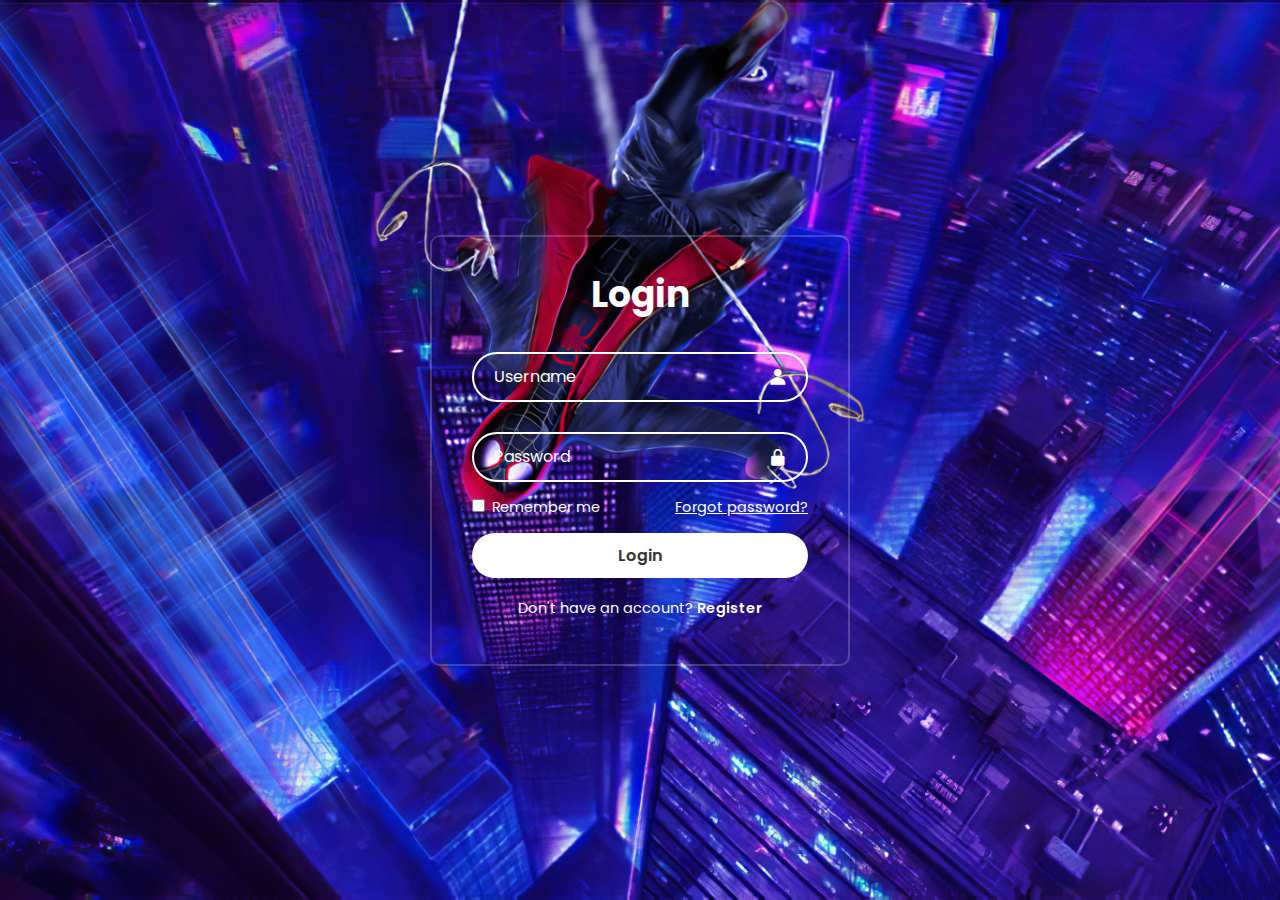
<file: index.html>
<!DOCTYPE html>
<html lang="en">
 
<head>
    <meta charset="UTF=8">
    <meta http-equiv="X-UA-Compatible" content="IE-edge">
    <meta name="viewport" content="width=device-width, initial-scale=1.0">
    <title>Login Form</title>
    <link rel="stylesheet" href="style.css">
    <link href='https://unpkg.com/boxicons@2.1.4/css/boxicons.min.css' rel='stylesheet'>
</head>

<body>

     <div class="wrapper">
        <form action="../Website/website.html"> 
            <h1>Login</h1>
            <div class="input-box">
                <input type="text" placeholder="Username" required>
                <i class='bx bxs-user'></i>
            </div>
            <div class="input-box">
                <input type="password"
                placeholder="Password" required>
                <i class='bx bxs-lock-alt'></i>
            </div>

            <div class="remember-forgot">
                <label><input type="checkbox"> Remember me</label>
                <a href="#">Forgot password?</a>
            </div>

           <a href="\Website">
     <button type="submit" class="btn">Login</button>
</a> 
         

            <div class="register-link">
                <p>Don't have an account? <a href="../Registration Form/index.html">Register</a></p>
            </div>

        </form>
     </div>

    </body>

    </html>
</file>
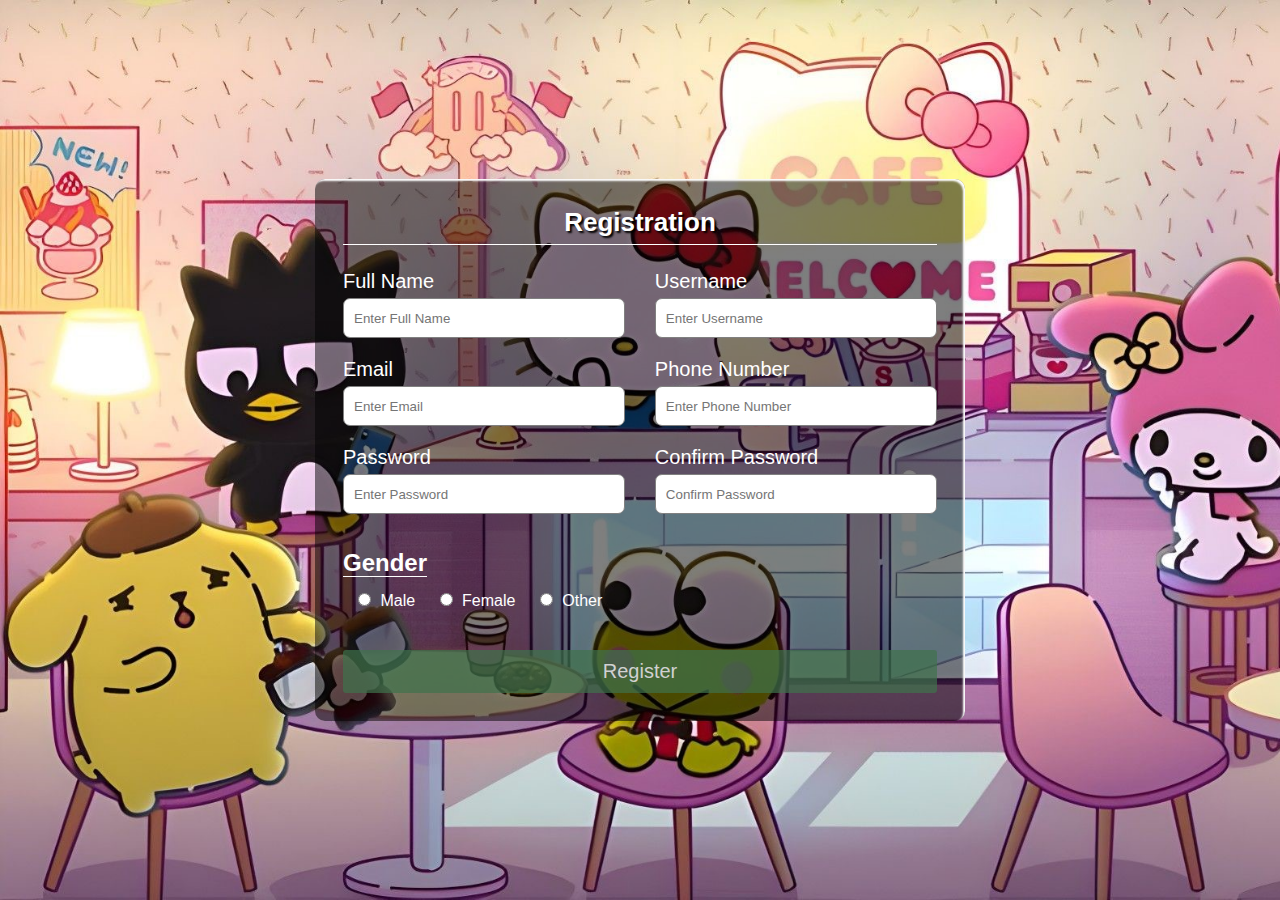
<file: Registration Form/index.html>
<!DOCTYPE html>
<html>
  <head>
    <meta charset="UTF=8" />
    <meta name="viewport" content="width=device-width, initial-scale=1.0" />
    <title>Responsive Registration Form</title>
    <link rel="stylesheet" href="style.css" />
  </head>
  <body>
    <div class="container">
        <h1 class="form-title">Registration</h1>
        <form action="../Login/login.html">
          <div class="main-user-info">
            <div class="user-input-box">
              <label for="fullName">Full Name</label>
              <input type="text"
              id="fullName"
              name="fullName"
              placeholder="Enter Full Name"/>
            </div>
            <div class="user-input-box">
              <label for="username">Username</label>
              <input type="text"
              id="username"
              name="username"
              placeholder="Enter Username"/>
            </div>
            <div class="user-input-box">
              <label for="email">Email</label>
              <input type="email"
              id="email"
              name="email"
              placeholder="Enter Email"/>
            </div>
            <div class="user-input-box">
              <label for="phoneNumber">Phone Number</label>
              <input type="text"
              id="phoneNumber"
              name="phoneNumber"
              placeholder="Enter Phone Number"/>
            </div>
            <div class="user-input-box">
              <label for="password">Password</label>
              <input type="password"
              id="password"
              name="password"
              placeholder="Enter Password"/>
            </div>
            <div class="user-input-box">
              <label for="confirmPassword">Confirm Password</label>
              <input type="password"
              id="confirmPassword"
              name="confirmPassword"
              placeholder="Confirm Password"/>
         </div>
         </div>
         <div class="gender-details-box">
          <span class="gender-title">Gender</span>
          <div class="gender-category">
            <input type="radio" name="gender" id="male">
            <label for="male">Male</label>
            <input type="radio" name="gender" id="female">
            <label for="female">Female</label>
            <input type="radio" name="gender" id="other">
            <label for="other">Other</label>
         </div>
        </div>
        <div class="form-submit-btn">
          <input type="submit" value="Register">
        </div>
      </form>
    </div>
  </body>
 </html>
</file>
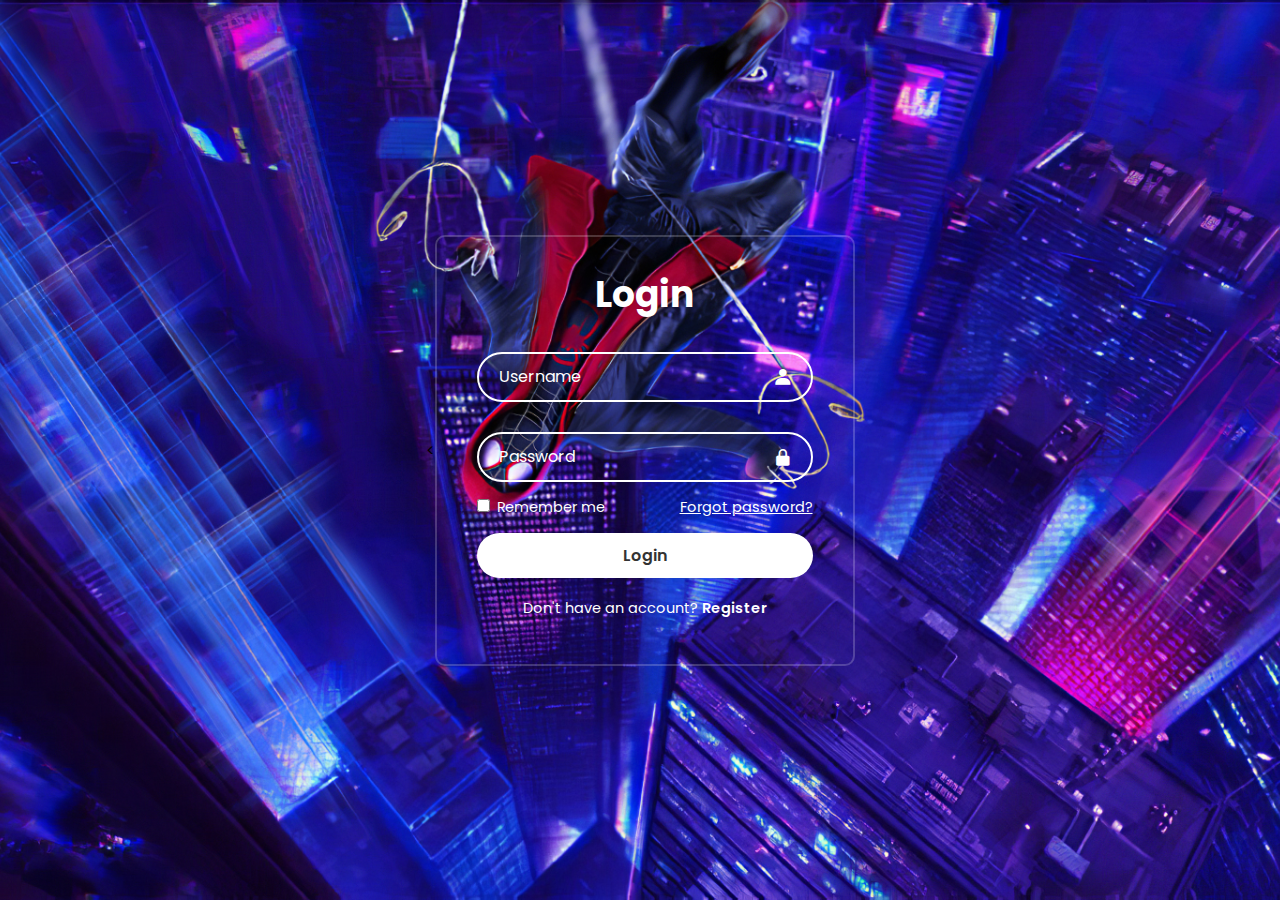
<file: login.html>
< <!DOCTYPE html>
<html lang="en">
 
<head>
    <meta charset="UTF=8">
    <meta http-equiv="X-UA-Compatible" content="IE-edge">
    <meta name="viewport" content="width=device-width, initial-scale=1.0">
    <title>Login Form</title>
    <link rel="stylesheet" href="login.css">
    <link href='https://unpkg.com/boxicons@2.1.4/css/boxicons.min.css' rel='stylesheet'>
</head>

<body>

     <div class="wrapper">
        <form action="../Website/website.html"> 
            <h1>Login</h1>
            <div class="input-box">
                <input type="text" placeholder="Username" required>
                <i class='bx bxs-user'></i>
            </div>
            <div class="input-box">
                <input type="password"
                placeholder="Password" required>
                <i class='bx bxs-lock-alt'></i>
            </div>

            <div class="remember-forgot">
                <label><input type="checkbox"> Remember me</label>
                <a href="#">Forgot password?</a>
            </div>

           <a href="\Website">
     <button type="submit" class="btn">Login</button>
</a> 
         

            <div class="register-link">
                <p>Don't have an account? <a href="../Registration Form/index.html">Register</a></p>
            </div>

        </form>
     </div>

    </body>

    </html>
</file>
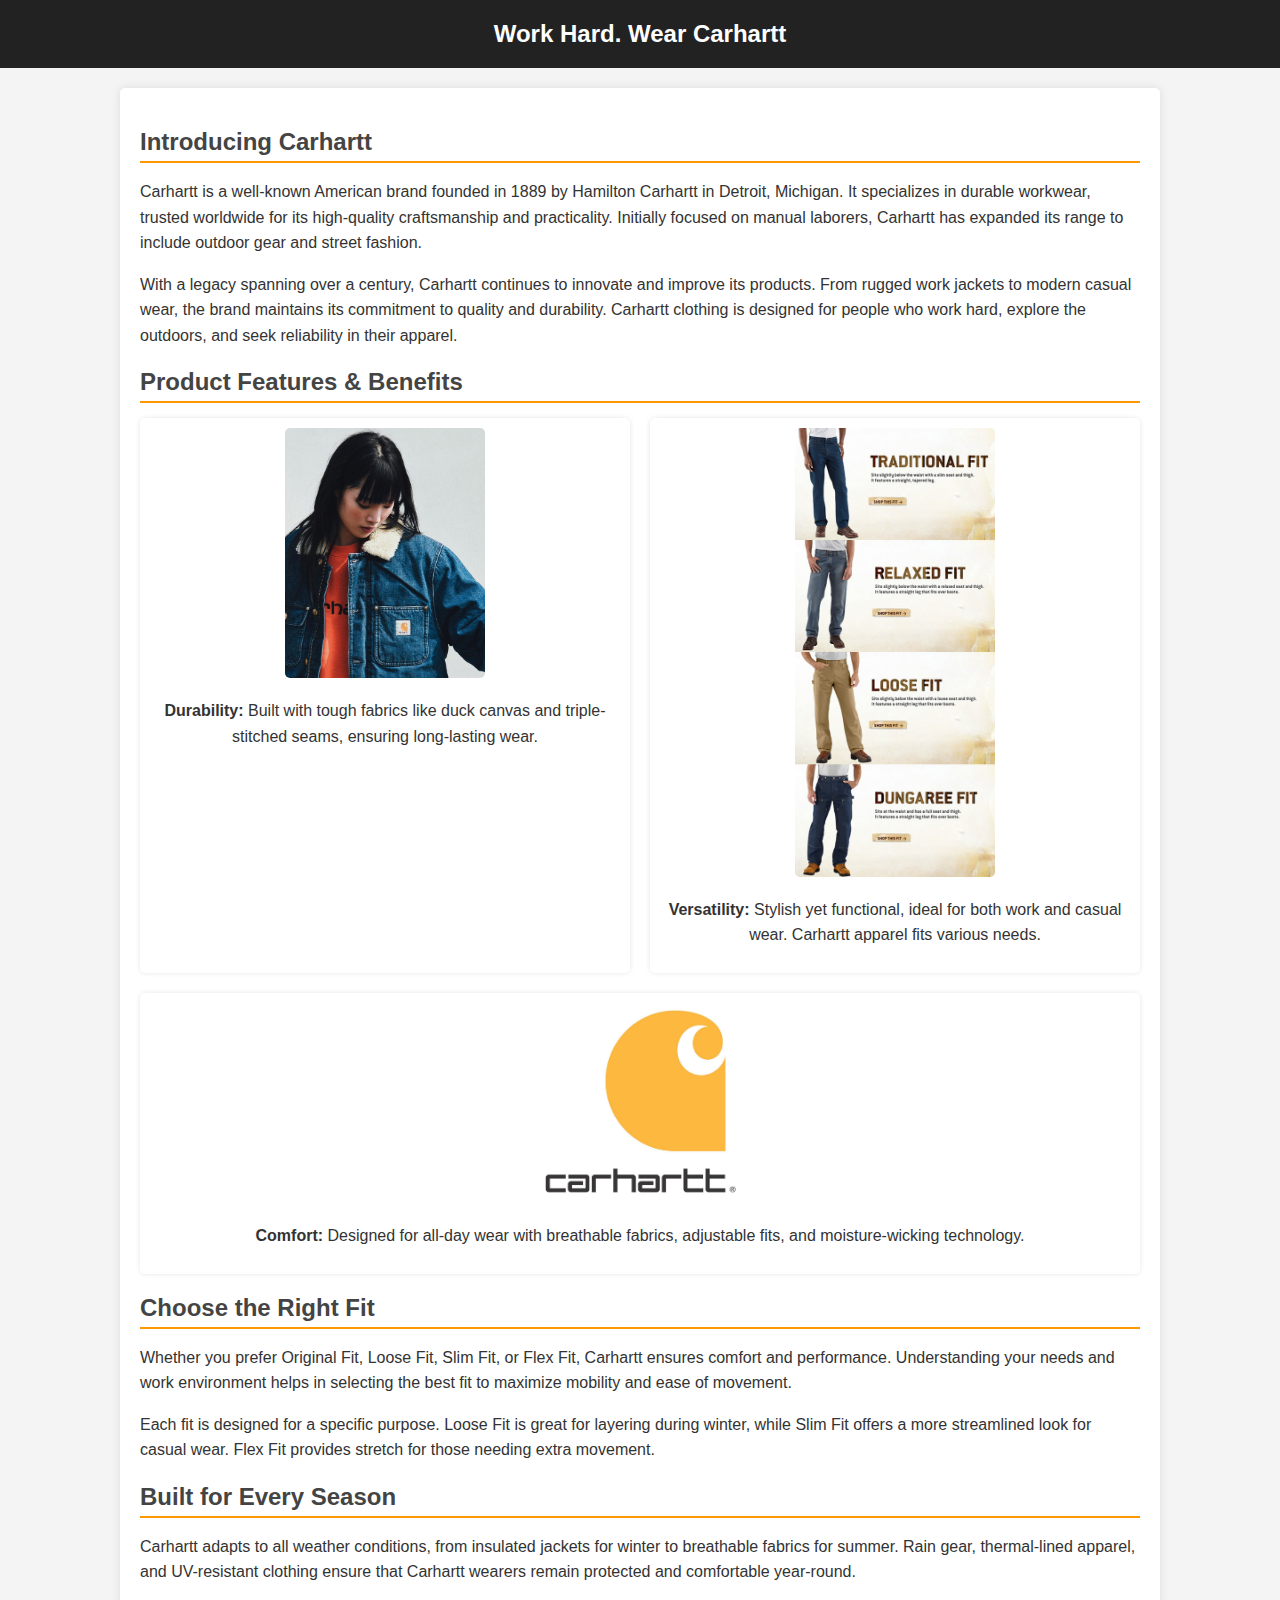
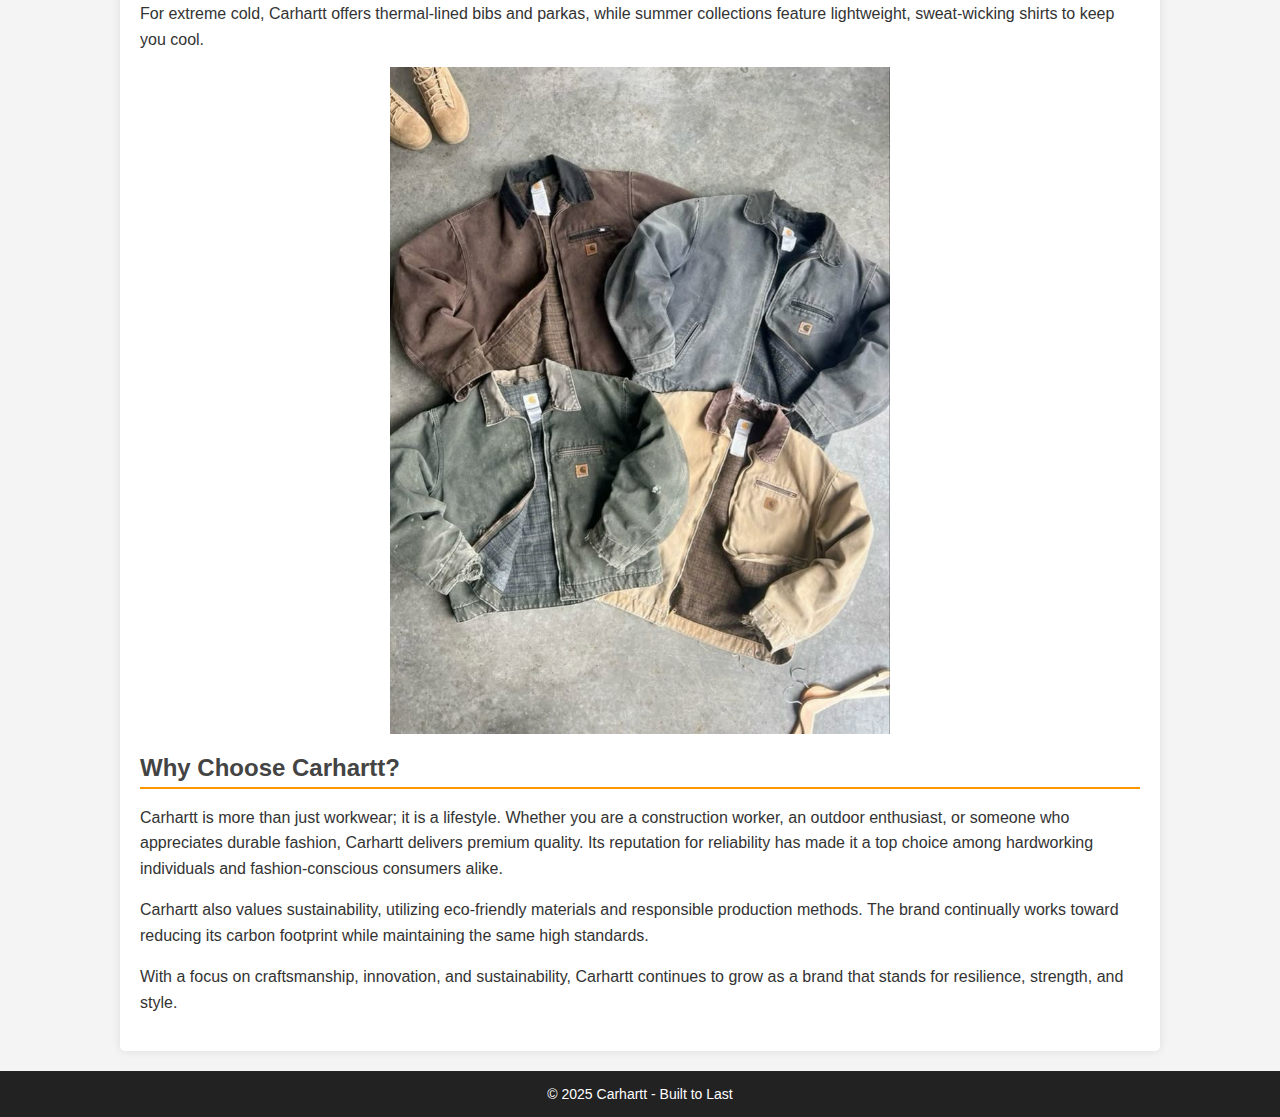
<file: Website/website.html>
<!DOCTYPE html>
<html lang="en">
<head>
    <meta charset="UTF-8">
    <meta name="viewport" content="width=device-width, initial-scale=1.0">
    <title>Carhartt - Work Hard, Wear Carhartt</title>
    <link rel="stylesheet" href="style.css">
</head>
<body>
    <header>Work Hard. Wear Carhartt</header>
    
    <div class="container">
        <h2>Introducing Carhartt</h2>
        <p>Carhartt is a well-known American brand founded in 1889 by Hamilton Carhartt in Detroit, Michigan. It specializes in durable workwear, trusted worldwide for its high-quality craftsmanship and practicality. Initially focused on manual laborers, Carhartt has expanded its range to include outdoor gear and street fashion.</p>
        <p>With a legacy spanning over a century, Carhartt continues to innovate and improve its products. From rugged work jackets to modern casual wear, the brand maintains its commitment to quality and durability. Carhartt clothing is designed for people who work hard, explore the outdoors, and seek reliability in their apparel.</p>
        
        <h2>Product Features & Benefits</h2>
        <div class="product-section">
            <div class="product-card">
                <img src="model.jpg" alt="Carhartt Jacket">
                <p><b>Durability:</b> Built with tough fabrics like duck canvas and triple-stitched seams, ensuring long-lasting wear.</p>
            </div>
            <div class="product-card">
                <img src="pants.jpg" alt="Carhartt Fit Guide">
                <p><b>Versatility:</b> Stylish yet functional, ideal for both work and casual wear. Carhartt apparel fits various needs.</p>
            </div>
            <div class="product-card">
                <img src="carhartt.jpg" alt="Carhartt Logo">
                <p><b>Comfort:</b> Designed for all-day wear with breathable fabrics, adjustable fits, and moisture-wicking technology.</p>
            </div>
        </div>
        
        <h2>Choose the Right Fit</h2>
        <p>Whether you prefer Original Fit, Loose Fit, Slim Fit, or Flex Fit, Carhartt ensures comfort and performance. Understanding your needs and work environment helps in selecting the best fit to maximize mobility and ease of movement.</p>
        <p>Each fit is designed for a specific purpose. Loose Fit is great for layering during winter, while Slim Fit offers a more streamlined look for casual wear. Flex Fit provides stretch for those needing extra movement.</p>
        
        <h2>Built for Every Season</h2>
        <p>Carhartt adapts to all weather conditions, from insulated jackets for winter to breathable fabrics for summer. Rain gear, thermal-lined apparel, and UV-resistant clothing ensure that Carhartt wearers remain protected and comfortable year-round.</p>
        <p>For extreme cold, Carhartt offers thermal-lined bibs and parkas, while summer collections feature lightweight, sweat-wicking shirts to keep you cool.</p>
        <img class="season-img" src="jackets.jpg" alt="Carhartt for All Seasons" width="100px">
        <h2>Why Choose Carhartt?</h2>
        <p>Carhartt is more than just workwear; it is a lifestyle. Whether you are a construction worker, an outdoor enthusiast, or someone who appreciates durable fashion, Carhartt delivers premium quality. Its reputation for reliability has made it a top choice among hardworking individuals and fashion-conscious consumers alike.</p>
        <p>Carhartt also values sustainability, utilizing eco-friendly materials and responsible production methods. The brand continually works toward reducing its carbon footprint while maintaining the same high standards.</p>
        <p>With a focus on craftsmanship, innovation, and sustainability, Carhartt continues to grow as a brand that stands for resilience, strength, and style.</p>
    </div>
    
    <div class="footer">&copy; 2025 Carhartt - Built to Last</div>
</body>
</html>
</file>
<file: style.css>
@import url("https://fonts.googleapis.com/css2?family=Poppins:wght@300;400;500;600;700;800;900&display=swap");

* {
    margin: 0;
    padding: 0;
    box-sizing: border-box;
    font-family: "Poppins", sans-serif;
}

body {
    display: flex;
    justify-content: center;
    align-items: center;
    min-height: 100vh;
    background: url(spdrmn.jpg) no-repeat;
    background-size: cover;
    background-position: center;
}

.wrapper {
    width: 420px;
    background: transparent;
    border: 2px solid rgba(255, 255, 255, .2);
    color: #fff;
    border-radius: 10px;
    padding: 30px 40px;
}

.wrapper h1 {
    font-size: 36px;
    text-align: center;
}

.wrapper .input-box {
    position: relative;
    width: 100%;
    height: 50px;
    margin: 30px 0;
}

.input-box input {
    width: 100%;
    height: 100%;
    background: transparent;
    border: none;
    outline: none;
    border: 2px solid rgba(255, 255, 255, 2);
    border-radius: 40px;
    font-size: 16px;
    color: #fff;
    padding: 20px 45px 20px 20px;
}

.input-box input::placeholder {
    color: #fff;
}


.input-box i {
    position: absolute;
    right: 20px;
   top: 50%;
    transform: translateY(-50%);
    font-size: 20px;
}


.wrapper .remember-forgot {
    display: flex;
    justify-content: space-between;
    font-size: 14.5px;
    margin: -15px 0 15px;
}

.remember-forgot label input{
    accent-color: #fff;
    margin-right: 3px;
}

.remember-forgot a {
    color: #fff;
    text-decoration: underline;
}

.remember-forgot a:hover {
    text-decoration: underline;
}

.wrapper .btn{
    width: 100%;
    height: 45px;
    background: #fff;
    border: none;
    outline: none;
    border-radius: 40px;
    box-shadow: 0 0 10px rgba(0, 0, 0, .1);
    cursor: pointer;
    font-size: 16px;
    color: #333;
    font-weight: 600;
}

.wrapper .register-link {
    font-size: 14.5px;
    text-align: center;
    margin: 20px 0 15px;
}

.register-link p a {
    color: #fff;
    text-decoration: none;
    font-weight: 600;
}

.register-link p a:hover {
    text-decoration: underline;
}
</file>
<file: Registration Form/style.css>
*{
    padding: 0;
    margin: 0;
    box-sizing: border-box;
    font-family: sans-serif;
}

body{
    display: flex;
    height: 100vh;
    justify-content: center;
    align-items: center;
    background: url(sanrio.jpg);
    background-size: cover;
}

.container{
    width: 100%;
    max-width: 650px;
    background: rgba(0, 0, 0, 0.5);
    padding: 28px;
    margin: 0 28px;
    border-radius: 10px;
    box-shadow: inset -2px 2px 2px white;
}

.form-title{
    font-size: 26px;
    font-weight: 600;
    text-align: center;
    padding-bottom: 6px;
    color: white;
    text-shadow: 2px 2px 2px black;
    border-bottom: solid 1px white;
}

.main-user-info{
    display: flex;
    flex-wrap: wrap;
    justify-content: space-between;
    padding: 20px 0;
}

.user-input-box:nth-child(2n){
    justify-content: end;
}

.user-input-box{
    display: flex;
    flex-wrap: wrap;
    width: 50%;
    padding-bottom: 15px;
}

.user-input-box label{
    width: 95%;
    color: white;
    font-size: 20px;
    font-weight: 400;
    margin: 5px 0;
}

.user-input-box input{
    height: 40px;
    width: 95%;
    border-radius: 7px;
    outline: none;
    border: 1px solid grey;
    padding: 0 10px;
}

.gender-title{
    color: white;
    font-size: 24px;
    font-weight: 600;
    border-bottom: 1px solid white;
}

.gender-category{
    margin: 15px;
    color: white;
}

.gender-category label{
    padding: 0 20px 0 5px;
}

.gender-category label,
.gender-categoryinput,
.form-submit-btn input{
    cursor: pointer;
}

.form-submit-btn{
    margin-top: 40px;
}

.form-submit-btn input{
    display: block;
    width: 100%;
    margin-top: 10px;
    font-size: 20px;
    padding: 10px;
    border: none;
    border-radius: 3px;
    color: rgb(209, 209, 209);
    background: rgba(63, 114, 76, 0.7);
}

.form-submit-btn input:hover{
    background: rgba(rgb(255, 0, 119));
    color: rgb(255, 255, 255);
}

@media(max-width: 600px){
    .container{
        min-width: 280px;
    }

    .user-input-box{
        margin-bottom: 12px;
        width: 100%;
    }

    .user-input-box:nth-child(2n){
        justify-content: space-between;
    }

    .gender-category{
        display: flex;
        justify-content: space-between;
        width: 100%;
    }

    .main-user-info{
        max-width: 380px;
        overflow: auto;
    }

    .main-user-info::-webkit-scrollbar{
        width: 0;
    }
}
</file>
<file: login.css>
@import url("https://fonts.googleapis.com/css2?family=Poppins:wght@300;400;500;600;700;800;900&display=swap");

* {
    margin: 0;
    padding: 0;
    box-sizing: border-box;
    font-family: "Poppins", sans-serif;
}

body {
    display: flex;
    justify-content: center;
    align-items: center;
    min-height: 100vh;
    background: url(spdrmn.jpg) no-repeat;
    background-size: cover;
    background-position: center;
}

.wrapper {
    width: 420px;
    background: transparent;
    border: 2px solid rgba(255, 255, 255, .2);
    color: #fff;
    border-radius: 10px;
    padding: 30px 40px;
}

.wrapper h1 {
    font-size: 36px;
    text-align: center;
}

.wrapper .input-box {
    position: relative;
    width: 100%;
    height: 50px;
    margin: 30px 0;
}

.input-box input {
    width: 100%;
    height: 100%;
    background: transparent;
    border: none;
    outline: none;
    border: 2px solid rgba(255, 255, 255, 2);
    border-radius: 40px;
    font-size: 16px;
    color: #fff;
    padding: 20px 45px 20px 20px;
}

.input-box input::placeholder {
    color: #fff;
}


.input-box i {
    position: absolute;
    right: 20px;
   top: 50%;
    transform: translateY(-50%);
    font-size: 20px;
}


.wrapper .remember-forgot {
    display: flex;
    justify-content: space-between;
    font-size: 14.5px;
    margin: -15px 0 15px;
}

.remember-forgot label input{
    accent-color: #fff;
    margin-right: 3px;
}

.remember-forgot a {
    color: #fff;
    text-decoration: underline;
}

.remember-forgot a:hover {
    text-decoration: underline;
}

.wrapper .btn{
    width: 100%;
    height: 45px;
    background: #fff;
    border: none;
    outline: none;
    border-radius: 40px;
    box-shadow: 0 0 10px rgba(0, 0, 0, .1);
    cursor: pointer;
    font-size: 16px;
    color: #333;
    font-weight: 600;
}

.wrapper .register-link {
    font-size: 14.5px;
    text-align: center;
    margin: 20px 0 15px;
}

.register-link p a {
    color: #fff;
    text-decoration: none;
    font-weight: 600;
}

.register-link p a:hover {
    text-decoration: underline;
}
</file>
<file: Website/style.css>
body {
    font-family: Arial, sans-serif;
    margin: 0;
    padding: 0;
    background-color: #f4f4f4;
    color: #333;
}

header {
    background-color: #222;
    color: #fff;
    text-align: center;
    padding: 20px;
    font-size: 24px;
    font-weight: bold;
}

.container {
    width: 90%;
    max-width: 1000px;
    margin: 20px auto;
    background: white;
    padding: 20px;
    box-shadow: 0 0 10px rgba(0, 0, 0, 0.1);
    border-radius: 5px;
}

h2 {
    color: #444;
    border-bottom: 2px solid #ff9800;
    padding-bottom: 5px;
    margin-bottom: 15px;
}

p {
    line-height: 1.6;
    margin-bottom: 15px;
}

.intro-img, .fit-img, .season-img {
    width: 100%;
    max-width: 500px;
    height: auto;
    display: block;
    margin: 10px auto;
}

.product-section {
    display: flex;
    flex-wrap: wrap;
    gap: 20px;
    justify-content: space-between;
}

.product-card {
    flex: 1 1 calc(33.333% - 20px);
    background: #fff;
    padding: 10px;
    text-align: center;
    box-shadow: 0 0 5px rgba(0, 0, 0, 0.1);
    border-radius: 5px;
    transition: transform 0.3s ease-in-out;
}

.product-card img {
    width: 100%;
    max-width: 200px;
    height: auto;
    border-radius: 5px;
}

.product-card:hover {
    transform: scale(1.05);
}

.footer {
    text-align: center;
    background: #222;
    color: #fff;
    padding: 15px;
    margin-top: 20px;
    font-size: 14px;
}

@media (max-width: 768px) {
    .product-section {
        flex-direction: column;
        align-items: center;
    }

    .product-card {
        flex: 1 1 100%;
    }

    .intro-img, .fit-img, .season-img {
        max-width: 90%;
    }
}
</file>
